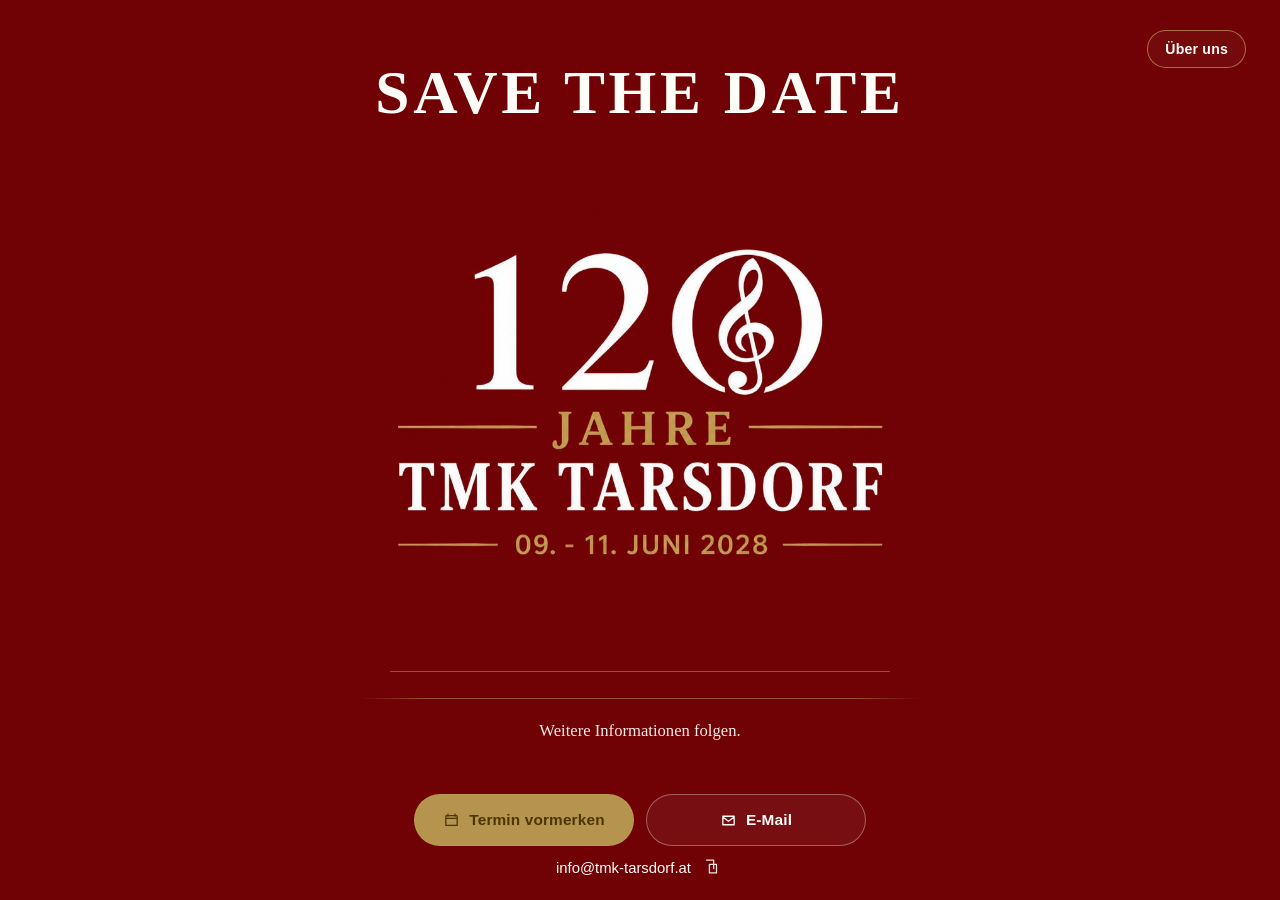
<file: index.html>
<!doctype html>
<html lang="de">
<head>
  <meta charset="utf-8">
  <meta name="viewport" content="width=device-width, initial-scale=1">
  <meta name="theme-color" content="#700205">
  <title>120 Jahre TMK Tarsdorf</title>
  <meta name="description" content="120 Jahre TMK Tarsdorf · 09.–11. Juni 2028">
  <link rel="stylesheet" href="style.css">
  <link rel="stylesheet" href="ueber-uns.css">
</head>
<body>
  <main class="page">
    <!-- Desktop: dezent verlinkt. Handy: platzsparendes Menü für weitere Unterseiten. -->
    <a class="home-about-link" href="ueber-uns.html">Über uns</a>
    <details class="mobile-menu">
      <summary aria-label="Menü" title="Menü">
        <span class="menu-lines" aria-hidden="true"><span></span><span></span><span></span></span>
      </summary>
      <nav class="mobile-menu-panel" aria-label="Hauptmenü">
        <a href="ueber-uns.html">Über uns</a>
      </nav>
    </details>
    <section class="hero" aria-labelledby="hero-title">
      <p id="hero-title" class="eyebrow">SAVE THE DATE</p>

      <div class="logo-wrap">
        <img class="logo" src="assets/logo-transparent.png" alt="120 Jahre TMK Tarsdorf · 09. - 11. Juni 2028">
      </div>

      <div class="divider" aria-hidden="true"></div>

      <p class="intro">Weitere Informationen folgen.</p>

      <nav class="actions" aria-label="Schnellaktionen">
        <button class="btn btn--gold" type="button" onclick="addToCalendar()">
          <svg viewBox="0 0 24 24" aria-hidden="true">
            <path d="M7 3v3M17 3v3M4 9h16M5 5h14a1 1 0 0 1 1 1v13H4V6a1 1 0 0 1 1-1Z"/>
          </svg>
          <span>Termin vormerken</span>
        </button>

        <button class="btn btn--light" type="button" onclick="openMail()">
          <svg viewBox="0 0 24 24" aria-hidden="true">
            <path d="M4 6h16v12H4V6Zm0 1 8 6 8-6"/>
          </svg>
          <span>E-Mail</span>
        </button>
      </nav>

      <div class="contact-row">
        <a class="email-link" href="mailto:info@tmk-tarsdorf.at">info@tmk-tarsdorf.at</a>
        <button class="copy-mail" type="button" onclick="copyEmail()" aria-label="E-Mail-Adresse kopieren" title="E-Mail-Adresse kopieren">
          <svg viewBox="0 0 24 24" aria-hidden="true">
            <path d="M9 9h10v12H9z"></path>
            <path d="M5 3h10v12"></path>
          </svg>
        </button>
      </div>
    </section>
  </main>

  <script src="script.js" defer></script>
  <script src="navigation.js" defer></script>
</body>
</html>
</file>
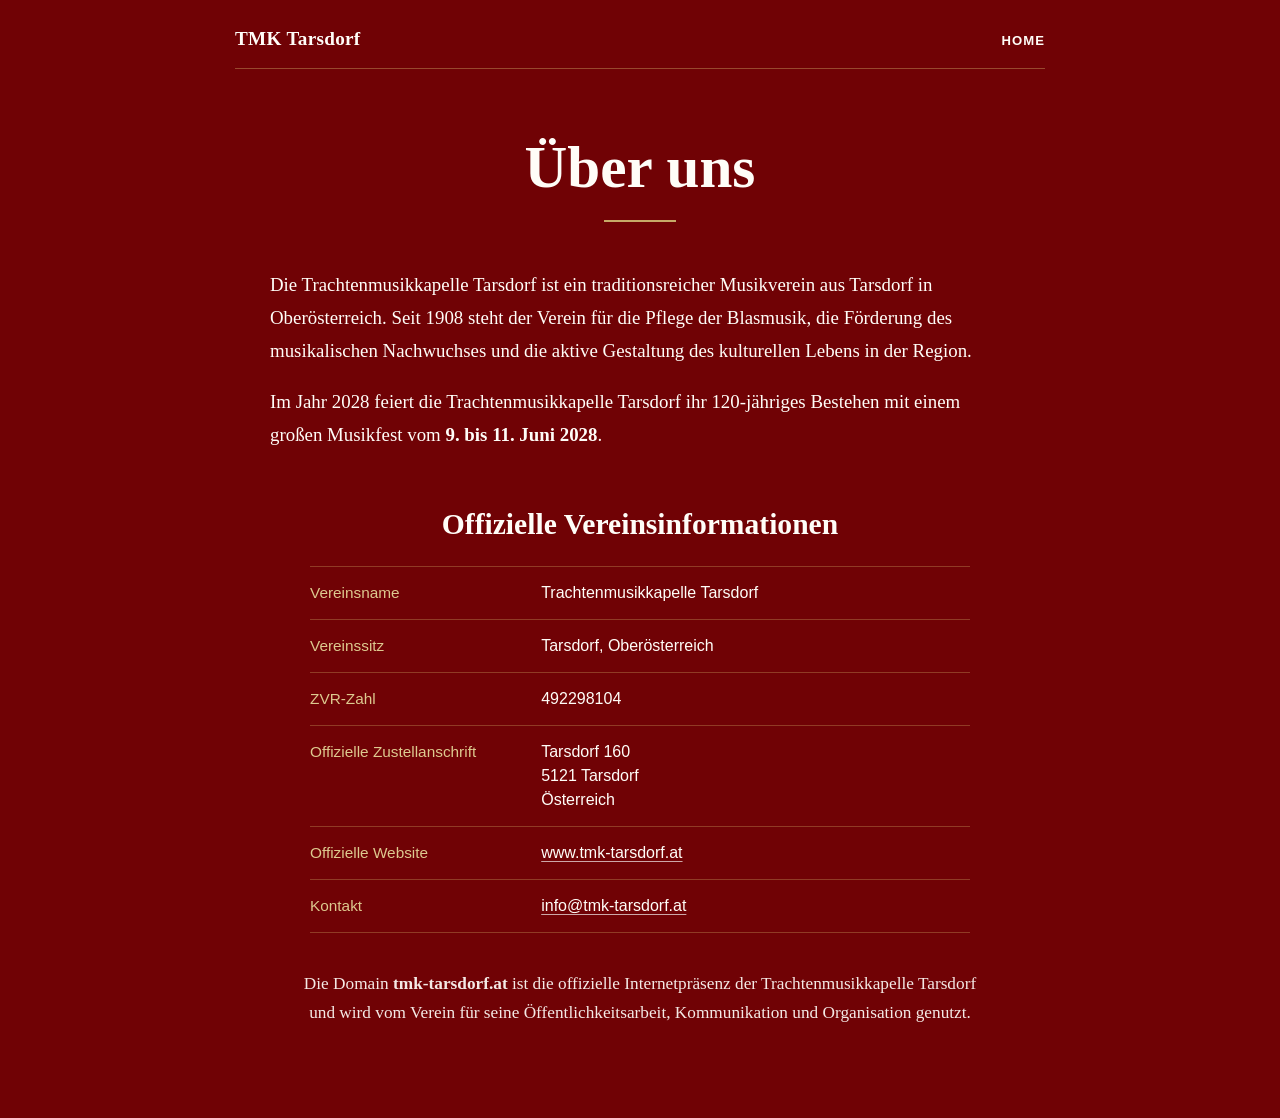
<file: ueber-uns.html>
<!doctype html>
<html lang="de">
<head>
  <meta charset="utf-8">
  <meta name="viewport" content="width=device-width, initial-scale=1">
  <meta name="theme-color" content="#700205">
  <title>Über uns | Trachtenmusikkapelle Tarsdorf</title>
  <meta name="description" content="Informationen über die Trachtenmusikkapelle Tarsdorf, ihre Geschichte und die offiziellen Vereinsdaten.">
  <link rel="canonical" href="https://tmk-tarsdorf.at/ueber-uns.html">
  <link rel="stylesheet" href="style.css">
  <link rel="stylesheet" href="ueber-uns.css">
</head>
<body class="about-page">
  <header class="about-topbar">
    <a class="about-brand" href="./">TMK Tarsdorf</a>
    <nav aria-label="Navigation">
      <a class="about-home" href="./">HOME</a>
    </nav>
  </header>

  <main class="about-main">
    <h1>Über uns</h1>

    <section class="about-copy" aria-label="Die Trachtenmusikkapelle Tarsdorf">
      <p>Die Trachtenmusikkapelle Tarsdorf ist ein traditionsreicher Musikverein aus Tarsdorf in Oberösterreich. Seit 1908 steht der Verein für die Pflege der Blasmusik, die Förderung des musikalischen Nachwuchses und die aktive Gestaltung des kulturellen Lebens in der Region.</p>
      <p>Im Jahr 2028 feiert die Trachtenmusikkapelle Tarsdorf ihr 120-jähriges Bestehen mit einem großen Musikfest vom <strong>9. bis 11. Juni 2028</strong>.</p>
    </section>

    <section class="about-info" aria-labelledby="details-heading">
      <h2 id="details-heading">Offizielle Vereinsinformationen</h2>
      <dl class="about-details">
        <div><dt>Vereinsname</dt><dd>Trachtenmusikkapelle Tarsdorf</dd></div>
        <div><dt>Vereinssitz</dt><dd>Tarsdorf, Oberösterreich</dd></div>
        <div><dt>ZVR-Zahl</dt><dd>492298104</dd></div>
        <div><dt>Offizielle Zustellanschrift</dt><dd>Tarsdorf 160<br>5121 Tarsdorf<br>Österreich</dd></div>
        <div><dt>Offizielle Website</dt><dd><a href="https://www.tmk-tarsdorf.at/">www.tmk-tarsdorf.at</a></dd></div>
        <div><dt>Kontakt</dt><dd><a href="mailto:info@tmk-tarsdorf.at">info@tmk-tarsdorf.at</a></dd></div>
      </dl>
      <p class="about-domain-note">Die Domain <strong>tmk-tarsdorf.at</strong> ist die offizielle Internetpräsenz der Trachtenmusikkapelle Tarsdorf und wird vom Verein für seine Öffentlichkeitsarbeit, Kommunikation und Organisation genutzt.</p>
    </section>
  </main>
</body>
</html>
</file>
<file: style.css>
:root {
  --bg: #700205;
  --gold: #b99b52;
  --white: #fffdf8;
  --line: rgba(185, 155, 82, 0.55);
  --text-soft: rgba(255, 253, 248, 0.92);
}

* {
  box-sizing: border-box;
}

html,
body {
  margin: 0;
  width: 100%;
  min-height: 100%;
}

body {
  background: var(--bg);
  color: var(--white);
  font-family: Georgia, "Times New Roman", serif;
}

button,
a {
  -webkit-tap-highlight-color: transparent;
}

.page {
  min-height: 100svh;
  display: flex;
  align-items: center;
  justify-content: center;
  padding: clamp(18px, 3vw, 34px) 18px 110px;
  position: relative;
  overflow: hidden;
}

.hero {
  width: min(100%, 720px);
  display: flex;
  flex-direction: column;
  align-items: center;
  text-align: center;
  gap: 0;
}

.eyebrow {
  margin: 0 0 clamp(10px, 1.8vw, 18px);
  color: var(--white);
  font-size: clamp(2.15rem, 4.8vw, 4.7rem);
  line-height: 0.95;
  letter-spacing: 0.06em;
  font-weight: 700;
}

.logo-wrap {
  width: min(100%, 465px);
  display: flex;
  justify-content: center;
  margin: 0 auto;
}

.logo {
  display: block;
  width: 100%;
  height: auto;
}

.divider {
  width: min(100%, 560px);
  height: 1px;
  margin: clamp(18px, 3vw, 26px) 0 clamp(14px, 2vw, 20px);
  background: linear-gradient(90deg, transparent 0%, var(--line) 12%, var(--line) 88%, transparent 100%);
}

.intro {
  margin: 0 0 clamp(12px, 2vw, 18px);
  color: var(--text-soft);
  font-size: clamp(1rem, 1.3vw, 1.25rem);
  line-height: 1.45;
  font-family: Georgia, "Times New Roman", serif;
}

.actions {
  position: fixed;
  left: 50%;
  bottom: 54px;
  transform: translateX(-50%);
  display: flex;
  justify-content: center;
  flex-wrap: wrap;
  gap: 12px;
  width: min(100%, 520px);
  z-index: 3;
}

.btn {
  appearance: none;
  -webkit-appearance: none;
  border-radius: 999px;
  min-height: 52px;
  min-width: 220px;
  padding: 0 24px;
  display: inline-flex;
  align-items: center;
  justify-content: center;
  gap: 9px;
  text-decoration: none;
  font-family: Arial, Helvetica, sans-serif;
  font-size: clamp(0.96rem, 1.15vw, 1rem);
  font-weight: 600;
  line-height: 1;
  letter-spacing: 0.01em;
  cursor: pointer;
  transition: transform .18s ease, opacity .18s ease, background-color .18s ease, border-color .18s ease;
}

.btn:hover {
  transform: translateY(-1px);
}

.btn svg,
.copy-mail svg {
  width: 17px;
  height: 17px;
  flex: 0 0 auto;
  fill: none;
  stroke: currentColor;
  stroke-width: 1.8;
  stroke-linecap: round;
  stroke-linejoin: round;
}

.btn--gold {
  background: rgba(185, 155, 82, 0.96);
  color: #4d3500;
  border: 1px solid rgba(185, 155, 82, 0.96);
}

.btn--gold:hover {
  background: #c8ab60;
  border-color: #c8ab60;
}

.btn--light {
  background: rgba(255, 253, 248, 0.05);
  color: var(--white);
  border: 1px solid rgba(255, 253, 248, 0.35);
  backdrop-filter: blur(3px);
  -webkit-backdrop-filter: blur(3px);
}

.btn--light:hover {
  background: rgba(255, 253, 248, 0.09);
}

.contact-row {
  position: fixed;
  left: 50%;
  bottom: 18px;
  transform: translateX(-50%);
  display: inline-flex;
  align-items: center;
  justify-content: center;
  gap: 8px;
  flex-wrap: wrap;
  z-index: 3;
}

.email-link,
.copy-mail {
  color: var(--white);
}

.email-link {
  text-decoration: none;
  font-family: Arial, Helvetica, sans-serif;
  font-size: clamp(0.93rem, 1vw, 1rem);
  line-height: 1.4;
}

.email-link:hover {
  text-decoration: underline;
}

.copy-mail {
  appearance: none;
  -webkit-appearance: none;
  border: 0;
  background: transparent;
  padding: 4px;
  cursor: pointer;
  opacity: 0.9;
}

.copy-mail:hover {
  opacity: 1;
}

.hint {
  position: fixed;
  left: 50%;
  bottom: 84px;
  z-index: 10;
  transform: translate(-50%, 10px);
  opacity: 0;
  pointer-events: none;
  padding: 10px 14px;
  border-radius: 999px;
  background: rgba(255, 253, 248, 0.96);
  color: #4a0003;
  font: 600 12px/1.2 Arial, Helvetica, sans-serif;
  white-space: nowrap;
  box-shadow: 0 8px 28px rgba(0, 0, 0, 0.18);
  transition: opacity .18s ease, transform .18s ease;
}

.hint.show {
  opacity: 1;
  transform: translate(-50%, 0);
}

@media (max-width: 740px) {
  .page {
    padding: 16px 14px 136px;
    align-items: flex-start;
  }

  .hero {
    width: min(100%, 620px);
    margin-top: 10px;
  }

  .eyebrow {
    margin-bottom: 8px;
    letter-spacing: 0.05em;
  }

  .logo-wrap {
    width: min(88vw, 390px);
  }

  .divider {
    width: min(100%, 420px);
    margin: 14px 0 12px;
  }

  .intro {
    margin-bottom: 12px;
  }

  .actions {
    width: calc(100% - 28px);
    bottom: 56px;
    gap: 10px;
  }

  .btn {
    width: min(100%, 320px);
    min-width: 0;
    min-height: 48px;
    font-size: 0.95rem;
    padding: 0 18px;
  }

  .contact-row {
    width: calc(100% - 28px);
    bottom: 16px;
  }

  .hint {
    bottom: 118px;
  }
}

@media (max-width: 420px) {
  .page {
    padding: 12px 12px 138px;
  }

  .hero {
    margin-top: 4px;
  }

  .eyebrow {
    font-size: clamp(1.9rem, 11vw, 2.7rem);
    margin-bottom: 6px;
  }

  .logo-wrap {
    width: min(86vw, 330px);
  }

  .divider {
    margin: 12px 0 10px;
  }

  .intro {
    font-size: 0.98rem;
  }

  .email-link {
    font-size: 0.9rem;
  }
}

@media (min-width: 1200px) {
  .logo-wrap {
    width: 500px;
  }
}
</file>
<file: ueber-uns.css>
/* Dezenter Link in der oberen Ecke – die Startseite bleibt unverändert. */
.home-about-link {
  position: absolute;
  top: clamp(16px, 3vw, 30px);
  right: clamp(16px, 3vw, 34px);
  z-index: 4;
  display: inline-flex;
  align-items: center;
  justify-content: center;
  min-height: 38px;
  padding: 7px 17px;
  border: 1px solid rgba(217, 191, 123, 0.55);
  border-radius: 999px;
  color: var(--white);
  background: rgba(255, 253, 248, 0.035);
  font: 600 0.88rem/1.2 Arial, Helvetica, sans-serif;
  letter-spacing: 0.015em;
  text-decoration: none;
  transition: background .18s ease, border-color .18s ease;
}

.home-about-link:hover,
.home-about-link:focus-visible {
  background: rgba(255, 253, 248, 0.1);
  border-color: rgba(217, 191, 123, 0.9);
}

@media (max-width: 740px) {
  /* Den Link unter der grossen Ueberschrift platzieren, damit auf schmalen
     Handys weder SAVE THE DATE noch das Logo ueberdeckt werden. */
  .home-about-link {
    top: 68px;
    right: 14px;
    min-height: 34px;
    padding: 7px 13px;
    font-size: 0.8rem;
  }
}

/* Über uns: ruhiges Vereinslayout mit sparsam eingesetzten Goldakzenten. */
.about-page {
  min-height: 100svh;
  font-family: Georgia, "Times New Roman", serif;
}

.about-topbar {
  max-width: 810px;
  width: calc(100% - 48px);
  margin: 0 auto;
  padding: 28px 0 18px;
  display: flex;
  align-items: baseline;
  justify-content: space-between;
  gap: 24px;
  border-bottom: 1px solid rgba(255, 255, 255, 0.36);
}

.about-brand {
  color: var(--white);
  font-size: 1.2rem;
  font-weight: bold;
  letter-spacing: 0.015em;
  text-decoration: none;
}

.about-home {
  color: var(--white);
  font-family: Arial, Helvetica, sans-serif;
  font-size: 0.82rem;
  font-weight: 600;
  letter-spacing: 0.08em;
  text-decoration: none;
}

.about-brand:hover,
.about-home:hover,
.about-brand:focus-visible,
.about-home:focus-visible {
  text-decoration: underline;
  text-underline-offset: 5px;
}

.about-main {
  max-width: 810px;
  width: calc(100% - 48px);
  margin: 0 auto;
  padding: clamp(36px, 6vw, 65px) 0 clamp(48px, 8vw, 90px);
}

.about-main h1 {
  font-size: clamp(2.3rem, 5vw, 3.7rem);
  line-height: 1.12;
  font-weight: 700;
  margin: 0 0 28px;
}

.about-copy {
  max-width: 740px;
  font-size: clamp(1.05rem, 1.7vw, 1.18rem);
  line-height: 1.75;
}

.about-copy p {
  margin: 0 0 18px;
}

.about-copy p:last-child {
  margin-bottom: 0;
}

.about-info {
  margin-top: clamp(38px, 5vw, 52px);
}

.about-info h2 {
  color: var(--white);
  font-size: clamp(1.45rem, 2.6vw, 1.85rem);
  line-height: 1.3;
  margin: 0 0 20px;
}

.about-details {
  margin: 0;
  font-family: Arial, Helvetica, sans-serif;
}

.about-details > div {
  display: grid;
  grid-template-columns: minmax(135px, 32%) 1fr;
  column-gap: 20px;
  row-gap: 4px;
  padding: 14px 0;
  border-bottom: 1px solid rgba(255, 255, 255, 0.22);
}

.about-details dt {
  color: rgba(255, 255, 255, 0.78);
  font-size: 0.96rem;
  line-height: 1.5;
}

.about-details dd {
  margin: 0;
  color: var(--white);
  font-size: 1rem;
  line-height: 1.5;
  overflow-wrap: anywhere;
}

.about-info a {
  color: var(--white);
  text-decoration: underline;
  text-decoration-color: rgba(255, 255, 255, 0.65);
  text-underline-offset: 3px;
}

.about-info a:hover,
.about-info a:focus-visible {
  text-decoration-color: var(--white);
}

.about-domain-note {
  margin: 30px 0 0;
  font-size: clamp(1rem, 1.6vw, 1.08rem);
  line-height: 1.7;
}

@media (max-width: 560px) {
  .about-topbar,
  .about-main {
    width: calc(100% - 36px);
  }

  .about-topbar {
    padding-top: 20px;
  }

  .about-brand {
    font-size: 1.06rem;
  }

  .about-main h1 {
    margin-bottom: 24px;
  }

  .about-details > div {
    grid-template-columns: 1fr;
  }
}


/* Über uns: zentrierte Gliederung, ohne Kasten um die Vereinsdaten. */
.about-topbar {
  border-bottom-color: rgba(212, 181, 107, 0.4);
}

.about-main h1 {
  text-align: center;
  margin-bottom: clamp(32px, 5vw, 46px);
}

.about-main h1::after {
  content: "";
  display: block;
  width: 72px;
  height: 2px;
  margin: 20px auto 0;
  background: #c7aa68;
}

.about-copy {
  margin-inline: auto;
}

.about-info {
  max-width: 715px;
  margin: clamp(36px, 5vw, 54px) auto 0;
}

.about-info h2 {
  text-align: center;
  margin-bottom: 22px;
}

.about-details {
  max-width: 660px;
  margin: 0 auto;
}

.about-details > div {
  border-bottom-color: rgba(211, 179, 107, 0.32);
}

.about-details > div:first-child {
  border-top: 1px solid rgba(211, 179, 107, 0.32);
}

.about-details dt {
  color: #ddc98f;
  font-weight: 500;
}

.about-domain-note {
  max-width: 690px;
  margin: 36px auto 0;
  text-align: center;
  color: var(--text-soft);
}

@media (max-width: 560px) {
  .about-main h1 {
    margin-bottom: 30px;
  }

  .about-main h1::after {
    margin-top: 15px;
  }

  .about-info h2 {
    font-size: 1.42rem;
  }

  .about-details > div {
    padding: 12px 0;
  }

  .about-domain-note {
    margin-top: 28px;
  }
}

/* -------- Kompakte Navigation nur auf dem Handy -------- */
.mobile-menu {
  display: none;
}

@media (max-width: 740px) {
  /* Desktop-Link ausblenden; das Menü bekommt einen eigenen Platz rechts oben. */
  .home-about-link {
    display: none;
  }

  .mobile-menu {
    display: block;
    position: absolute;
    z-index: 20;
    top: 12px;
    right: 16px;
    font-family: Arial, Helvetica, sans-serif;
  }

  .mobile-menu summary {
    display: flex;
    justify-content: center;
    align-items: center;
    width: 44px;
    height: 44px;
    border: 1px solid rgba(212, 181, 107, 0.48);
    border-radius: 11px;
    background: rgba(112, 2, 5, 0.95);
    cursor: pointer;
    list-style: none;
  }

  .mobile-menu summary {
    position: relative;
    z-index: 1;
  }

  .mobile-menu summary::-webkit-details-marker {
    display: none;
  }

  .mobile-menu summary:focus-visible {
    outline: 2px solid #f0d796;
    outline-offset: 3px;
  }

  .menu-lines {
    display: flex;
    flex-direction: column;
    justify-content: space-between;
    width: 21px;
    height: 16px;
  }

  .menu-lines > span {
    display: block;
    height: 2px;
    width: 100%;
    border-radius: 3px;
    background: var(--white);
    transform-origin: center;
    transition: transform 180ms ease, opacity 180ms ease;
  }

  .mobile-menu[open] .menu-lines > span:first-child {
    transform: translateY(7px) rotate(45deg);
  }

  .mobile-menu[open] .menu-lines > span:nth-child(2) {
    opacity: 0;
  }

  .mobile-menu[open] .menu-lines > span:last-child {
    transform: translateY(-7px) rotate(-45deg);
  }

  .mobile-menu-panel {
    position: fixed;
    top: 0;
    left: 0;
    right: 0;
    width: 100%;
    min-height: 100dvh;
    padding: 94px 26px 30px;
    background: #650104;
    border: 0;
    border-radius: 0;
    box-shadow: none;
    overflow-y: auto;
  }

  .mobile-menu-panel a {
    display: block;
    width: 100%;
    padding: 13px 2px;
    color: var(--white);
    font-size: 1.2rem;
    font-weight: 600;
    line-height: 1.3;
    text-decoration: underline;
    text-decoration-color: #c7aa68;
    text-decoration-thickness: 1px;
    text-underline-offset: 5px;
  }

  .mobile-menu-panel::before {
    content: "";
    position: absolute;
    left: 26px;
    right: 26px;
    top: 74px;
    height: 1px;
    background: rgba(212, 181, 107, 0.42);
  }

  .mobile-menu-panel a:hover,
  .mobile-menu-panel a:focus-visible {
    color: #e8d3a0;
  }

  /* Überschrift ein Stück nach unten, ohne Logo und Buttons umzubauen. */
  .page .eyebrow {
    transform: translateY(48px);
  }
}

@media (prefers-reduced-motion: reduce) {
  .menu-lines > span {
    transition: none;
  }
}
</file>
